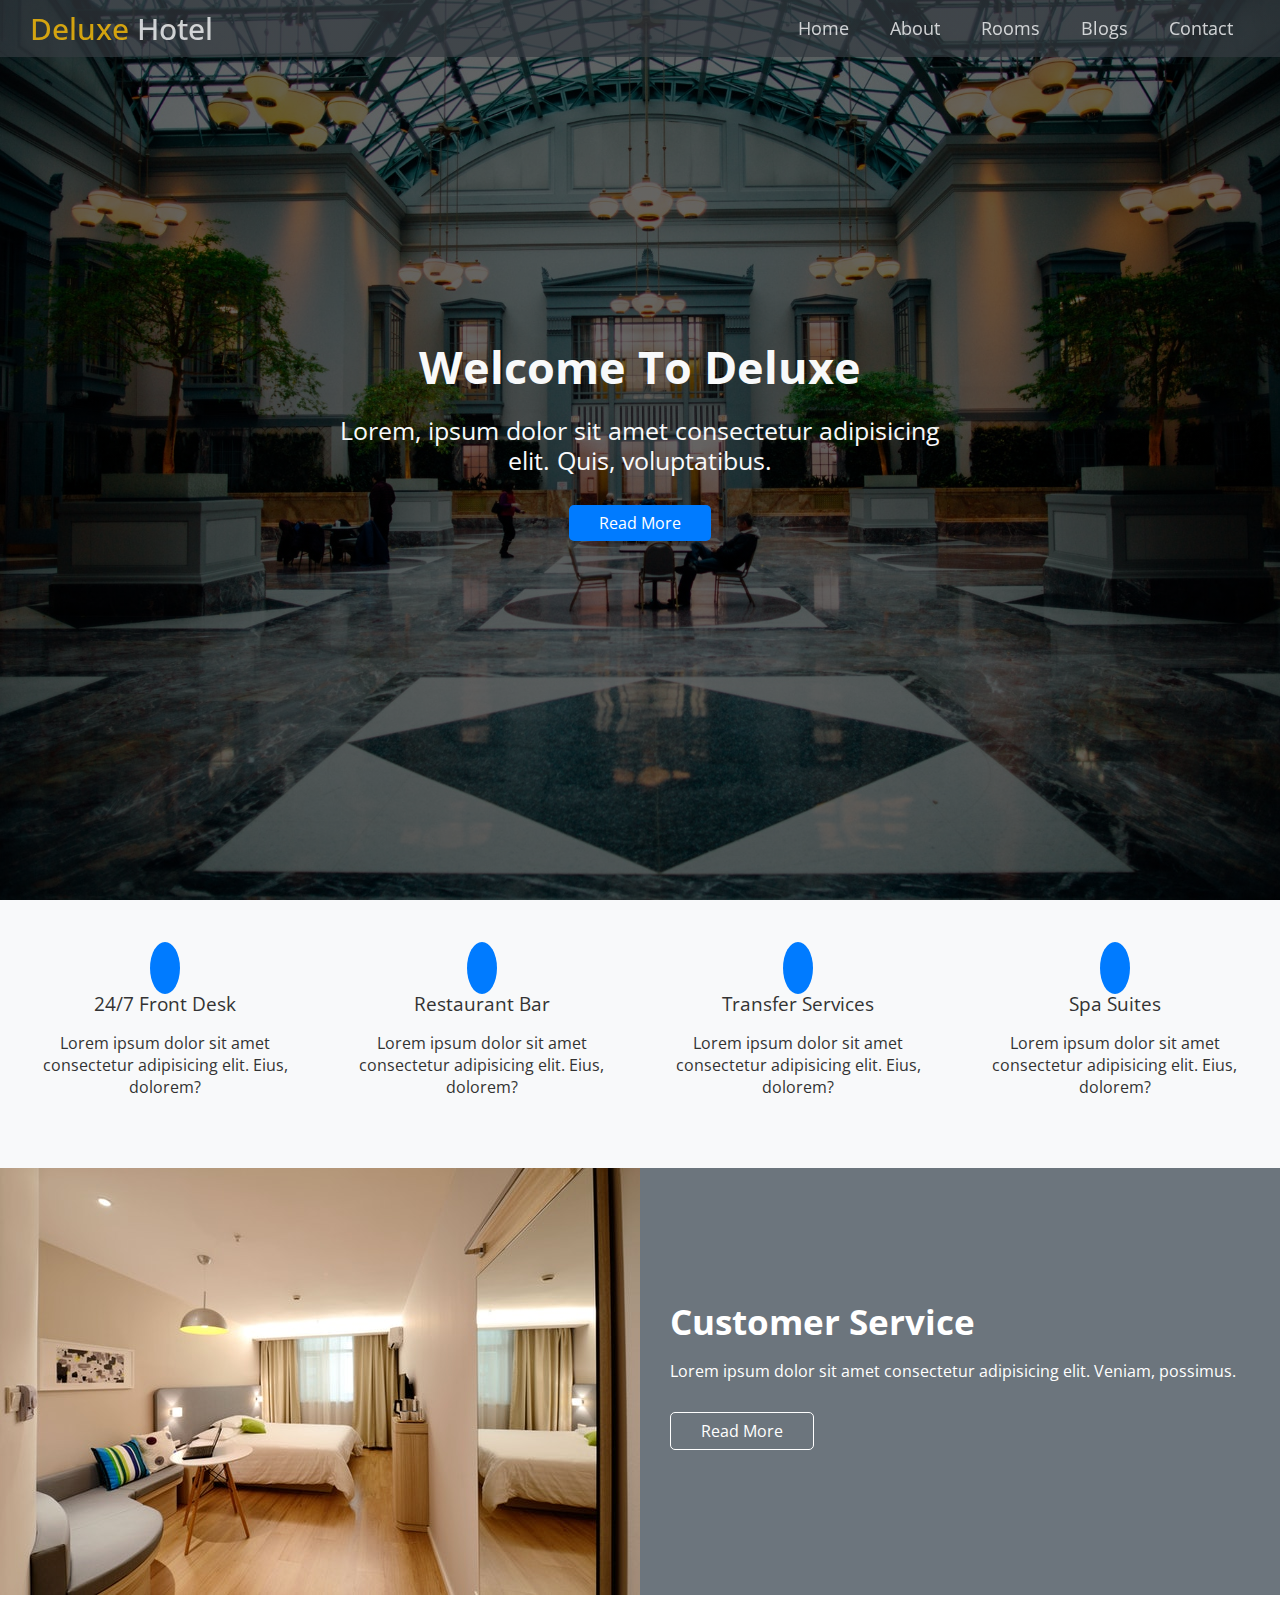
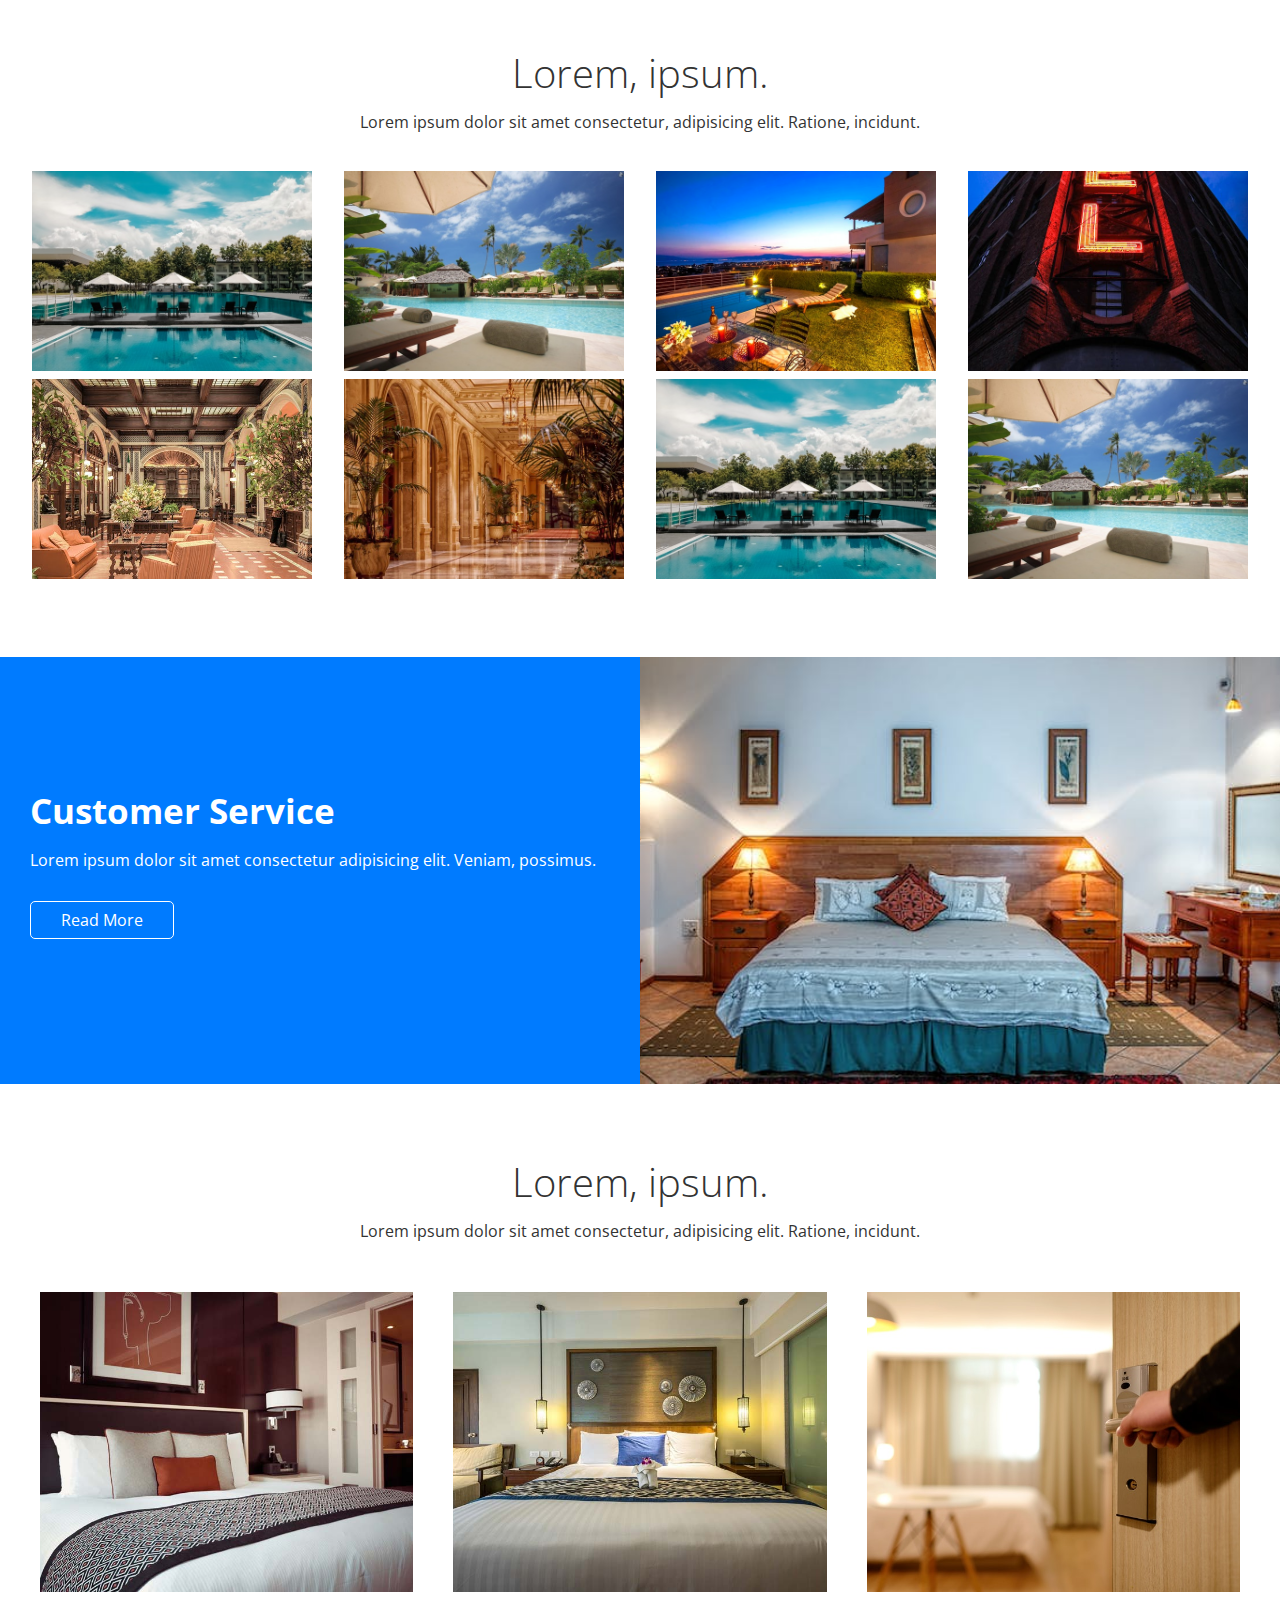
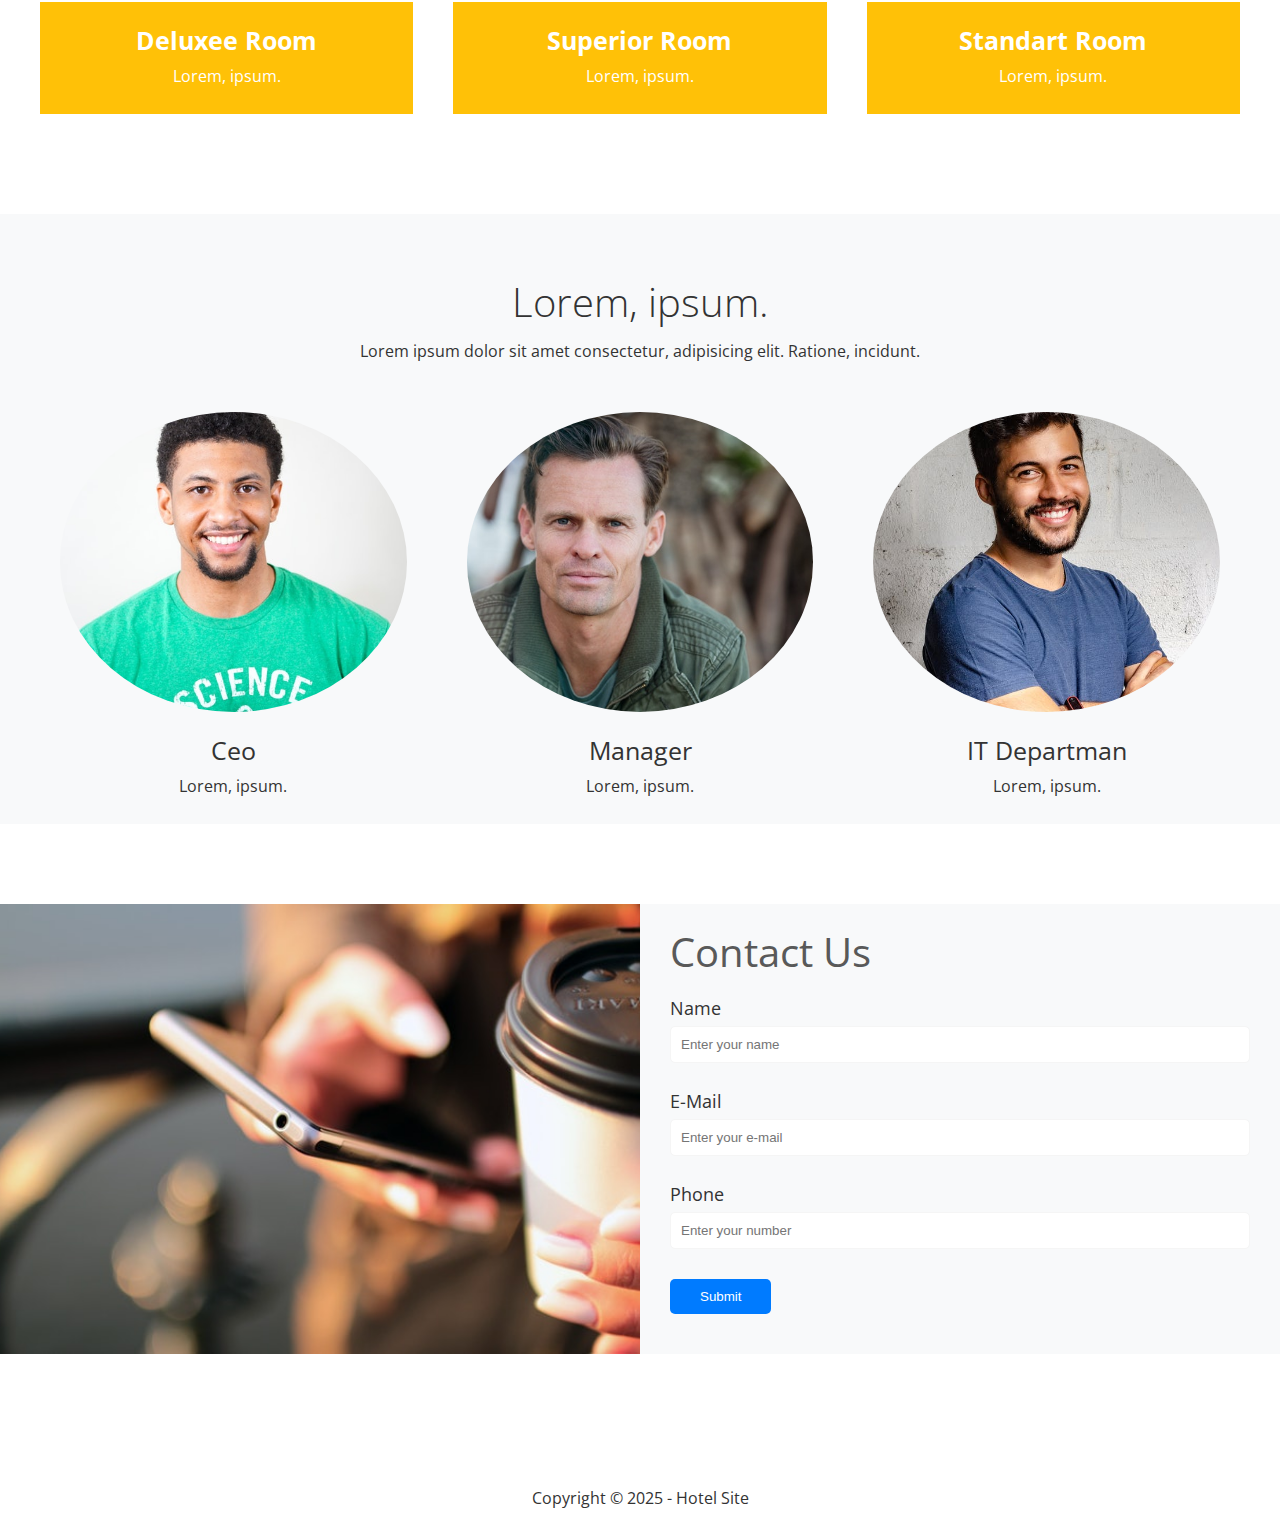
<file: Proje2-Hotel Site/index.html>
<!DOCTYPE html>
<html lang="en">

<head>
    <meta charset="UTF-8">
    <meta http-equiv="X-UA-Compatible" content="IE=edge">
    <meta name="viewport" content="width=device-width, initial-scale=1.0">
    <meta name="keywords" content="otel,pansiyon,hotel">
    <meta name="author" content="Ahmet Hakan Şahin">
    <meta name="description" content="Süreli otel kiralama">
    <link rel="stylesheet" href="https://cdnjs.cloudflare.com/ajax/libs/font-awesome/5.13.0/css/all.min.css"
        integrity="sha512-L7MWcK7FNPcwNqnLdZq86lTHYLdQqZaz5YcAgE+5cnGmlw8JT03QB2+oxL100UeB6RlzZLUxCGSS4/++mNZdxw=="
        crossorigin="anonymous" referrerpolicy="no-referrer" />
    <link rel="stylesheet" type="text/css" href="css/utils.css">
    <link rel="stylesheet" type="text/css" href="css/style.css">
    <title>Deluxe Hotel</title>
</head>

<body>

    <header>
        <a href="#" >
            <h1 >
                <i class="fas fa-hotel"></i>
                <span class="text-warning"> Deluxe </span>Hotel
            </h1>
        </a>
        <nav >
            <a href="#home">Home</a>
            <a href="#about-1">About</a>
            <a href="#rooms">Rooms</a>
            <a href="blogs.html">Blogs</a>
            <a href="#contact">Contact</a>
        </nav>
    </header>
    <main>
        <section id="home">
            <h1>Welcome To Deluxe</h1>
            <p>Lorem, ipsum dolor sit amet consectetur adipisicing elit. Quis, voluptatibus.
            </p>
            <a href="#" class="btn btn-primary"><i class="fas fa-chevron-right"></i>
                Read More</a>
        </section>
        <section id="services"  class="bg-light">
            <div id="services__div">
                <div>
                    <i class="fas fa-concierge-bell fa-3x"></i>
                    <h3>24/7 Front Desk</h3>
                    <p>Lorem ipsum dolor sit amet consectetur adipisicing elit. Eius, dolorem?</p>
                </div>
                <div>
                    <i class="fas fa-utensils fa-3x"></i>
                    <h3>Restaurant Bar</h3>
                    <p>Lorem ipsum dolor sit amet consectetur adipisicing elit. Eius, dolorem?</p>
                </div>
                <div>
                    <i class="fas fa-bus fa-3x"></i>
                    <h3>Transfer Services</h3>
                    <p>Lorem ipsum dolor sit amet consectetur adipisicing elit. Eius, dolorem?</p>
                </div>
                <div>
                    <i class="fas fa-spa fa-3x"></i>
                    <h3>Spa Suites</h3>
                    <p>Lorem ipsum dolor sit amet consectetur adipisicing elit. Eius, dolorem?</p>
                </div>
            </div>
        </section>
        <section id="about-1">
            <div class="about__row">
                <div id="about__bg-1" class="about__column-1">
                </div>
                <div class="about__content about__column-2 bg-secondary">
                    <h3>Customer Service</h3>
                    <p>Lorem ipsum dolor sit amet consectetur adipisicing elit. Veniam, possimus.</p>
                    <a href="#" class="btn btn-outline-white">Read More</a>
                </div>
            </div>
        </section>
        <section id="gallery">

            <div class="section__header">
                <h3>Lorem, ipsum.</h3>
                <p>Lorem ipsum dolor sit amet consectetur, adipisicing elit. Ratione, incidunt.</p>
            </div>
            <div id="gallery__flex">
                <div id="gallery-1" class="gallery__pictures"></div>
                <div id="gallery-2" class="gallery__pictures"></div>
                <div id="gallery-3" class="gallery__pictures"></div>
                <div id="gallery-4" class="gallery__pictures"></div>
                <div id="gallery-5" class="gallery__pictures"></div>
                <div id="gallery-6" class="gallery__pictures"></div>
                <div id="gallery-7" class="gallery__pictures"></div>
                <div id="gallery-8" class="gallery__pictures"></div>
            </div>

        </section>
        <section id="about-2">
            <div class="about__row">
                <div id="about__bg-2" class="about__column-1">
                </div>
                <div class="about__content about__column-2 bg-primary">
                    <h3>Customer Service</h3>
                    <p>Lorem ipsum dolor sit amet consectetur adipisicing elit. Veniam, possimus.</p>
                    <a href="#" class="btn btn-outline-white">Read More</a>
                </div>
            </div>
        </section>
        <section id="rooms">
            <div class="section__header">
                <h3>Lorem, ipsum.</h3>
                <p>Lorem ipsum dolor sit amet consectetur, adipisicing elit. Ratione, incidunt.</p>
            </div>
            <div id="rooms__flex">
                <div class="rooms__columns">
                    <div id="room-1" class="rooms"></div>
                    <div class="rooms__columns__content">
                        <h3>Deluxee Room</h3>
                        <h4>Lorem, ipsum.</h4>
                    </div>
                </div>
                <div class="rooms__columns">
                    <div id="room-2" class="rooms"></div>
                    <div class="rooms__columns__content">
                        <h3>Superior Room</h3>
                        <h4>Lorem, ipsum.</h4>
                    </div>
                </div>
                <div class="rooms__columns">
                    <div id="room-3" class="rooms"></div>
                    <div class="rooms__columns__content">
                        <h3>Standart Room</h3>
                        <h4>Lorem, ipsum.</h4>
                    </div>
                </div>
            </div>
        </section>
        <section id="teams">
            <div class="section__header">
                <h3>Lorem, ipsum.</h3>
                <p>Lorem ipsum dolor sit amet consectetur, adipisicing elit. Ratione, incidunt.</p>
            </div>
            <div id="teams__flex">
                <div class="teams__columns">
                    <div id="profile-1" class="teams"></div>
                    <div class="teams__columns__content">
                        <h3>Ceo</h3>
                        <h4>Lorem, ipsum.</h4>
                    </div>
                </div>
                <div class="teams__columns">
                    <div id="profile-2" class="teams"></div>
                    <div class="teams__columns__content">
                        <h3>Manager</h3>
                        <h4>Lorem, ipsum.</h4>
                    </div>
                </div>
                <div class="teams__columns">
                    <div id="profile-3" class="teams"></div>
                    <div class="teams__columns__content">
                        <h3>IT Departman</h3>
                        <h4>Lorem, ipsum.</h4>
                    </div>
                </div>
            </div>
        </section>
        <section id="contact">
            <div class="contact__row">
                <div id="contact__bg" class="contact__column-1">
                </div>
                <div class="contact__content contact__column-2 bg-light">
                    <h3>Contact Us</h3>
                    <form id="contact-form">
                        <label for="isim">Name</label>
                        <input type="text" id="isim" placeholder="Enter your name">
                        <label for="posta">E-Mail</label>
                        <input type="text" id="posta" placeholder="Enter your e-mail">
                        <label for="telefon">Phone</label>
                        <input type="text" id="telefon" placeholder="Enter your number">
                        <input type="submit" value="Submit" class="btn btn-primary">
                    </form>
                </div>
            </div>
        </section>
    </main>
    <footer>
        <div id="footer-flex">
            <div class="social footer-flex__columns">
                <a href="#"><i class="fab fa-facebook fa-2x"></i></a>
                <a href="#"><i class="fab fa-twitter fa-2x"></i></a>
                <a href="#"><i class="fab fa-youtube fa-2x"></i></a>
                <a href="#"><i class="fab fa-linkedin fa-2x"></i></a>
            </div>
            <div class="footer-flex__columns">
                Copyright © 2025 - Hotel Site
            </div>
        </div>
    </footer>
    <a href="#" id="back-to-top">
        <i class="fas fa-chevron-circle-up"> </i>
    </a>
</body>

</html>
</file>
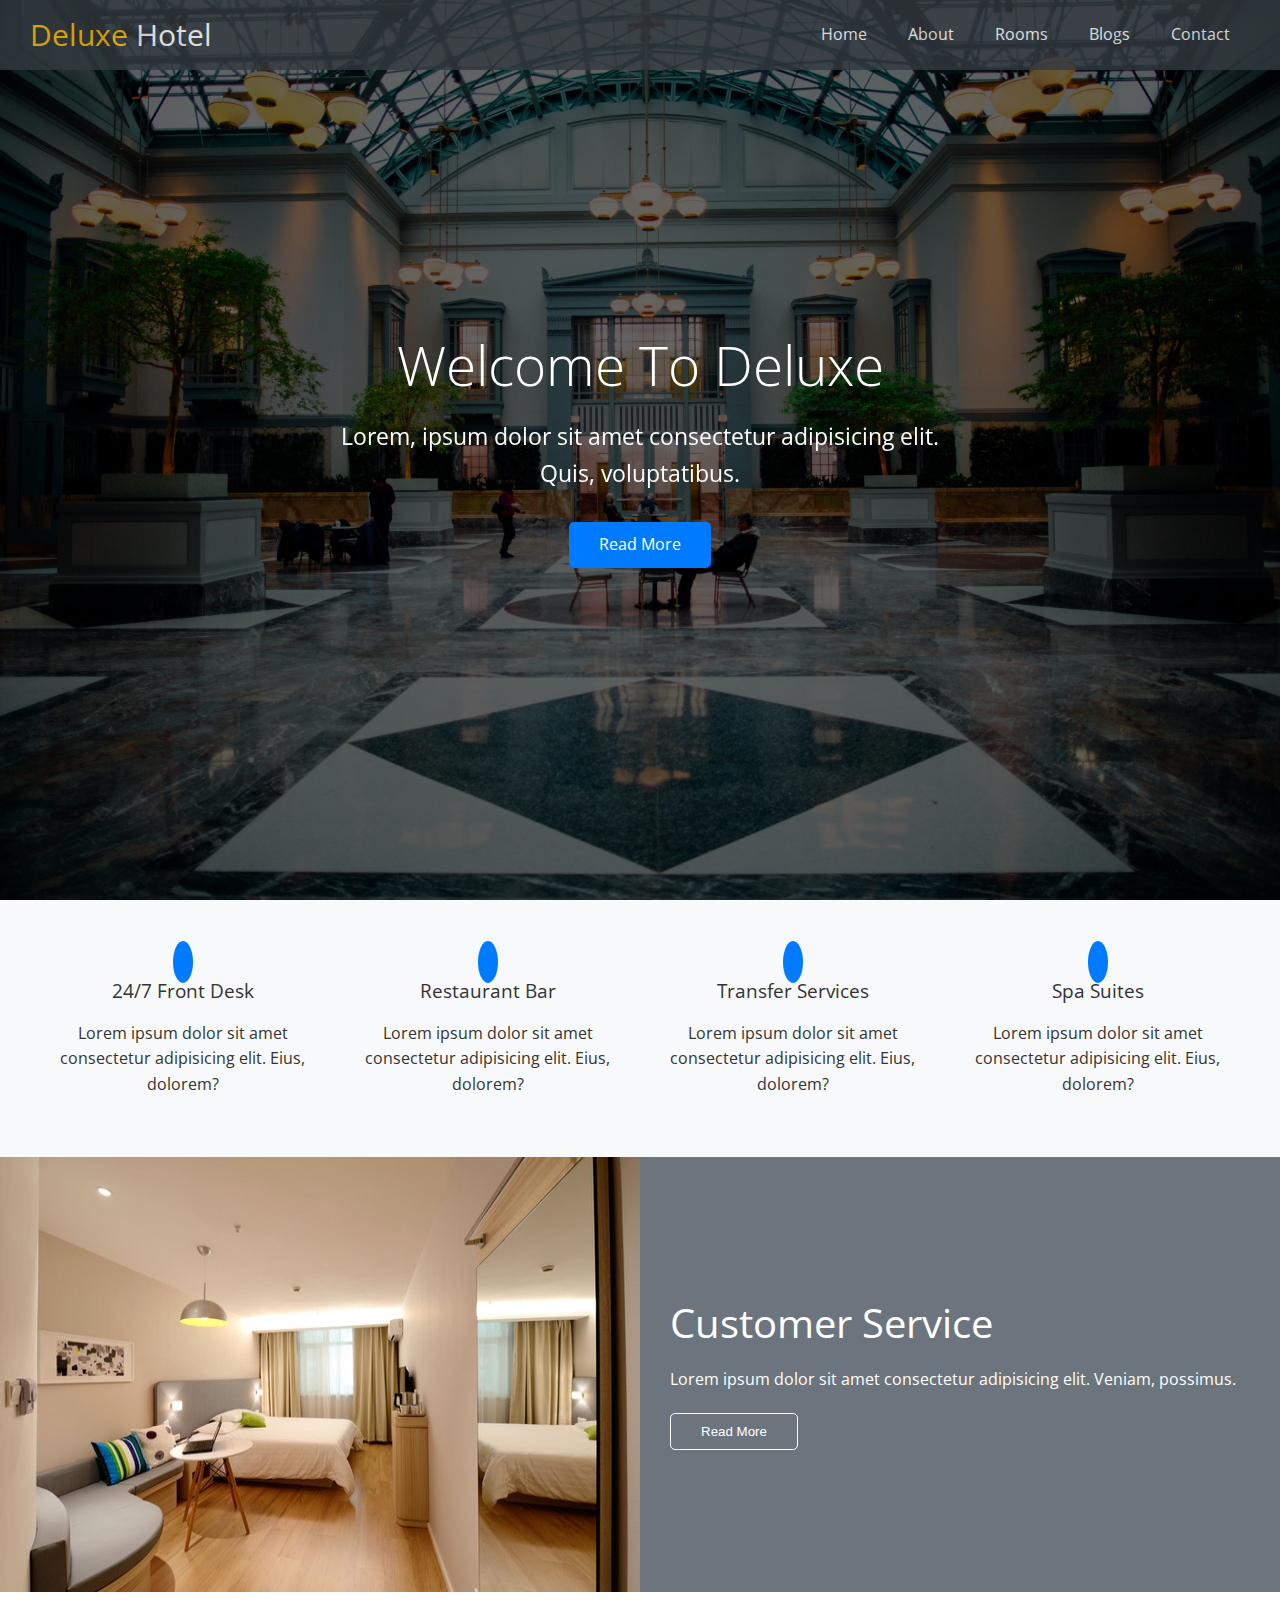
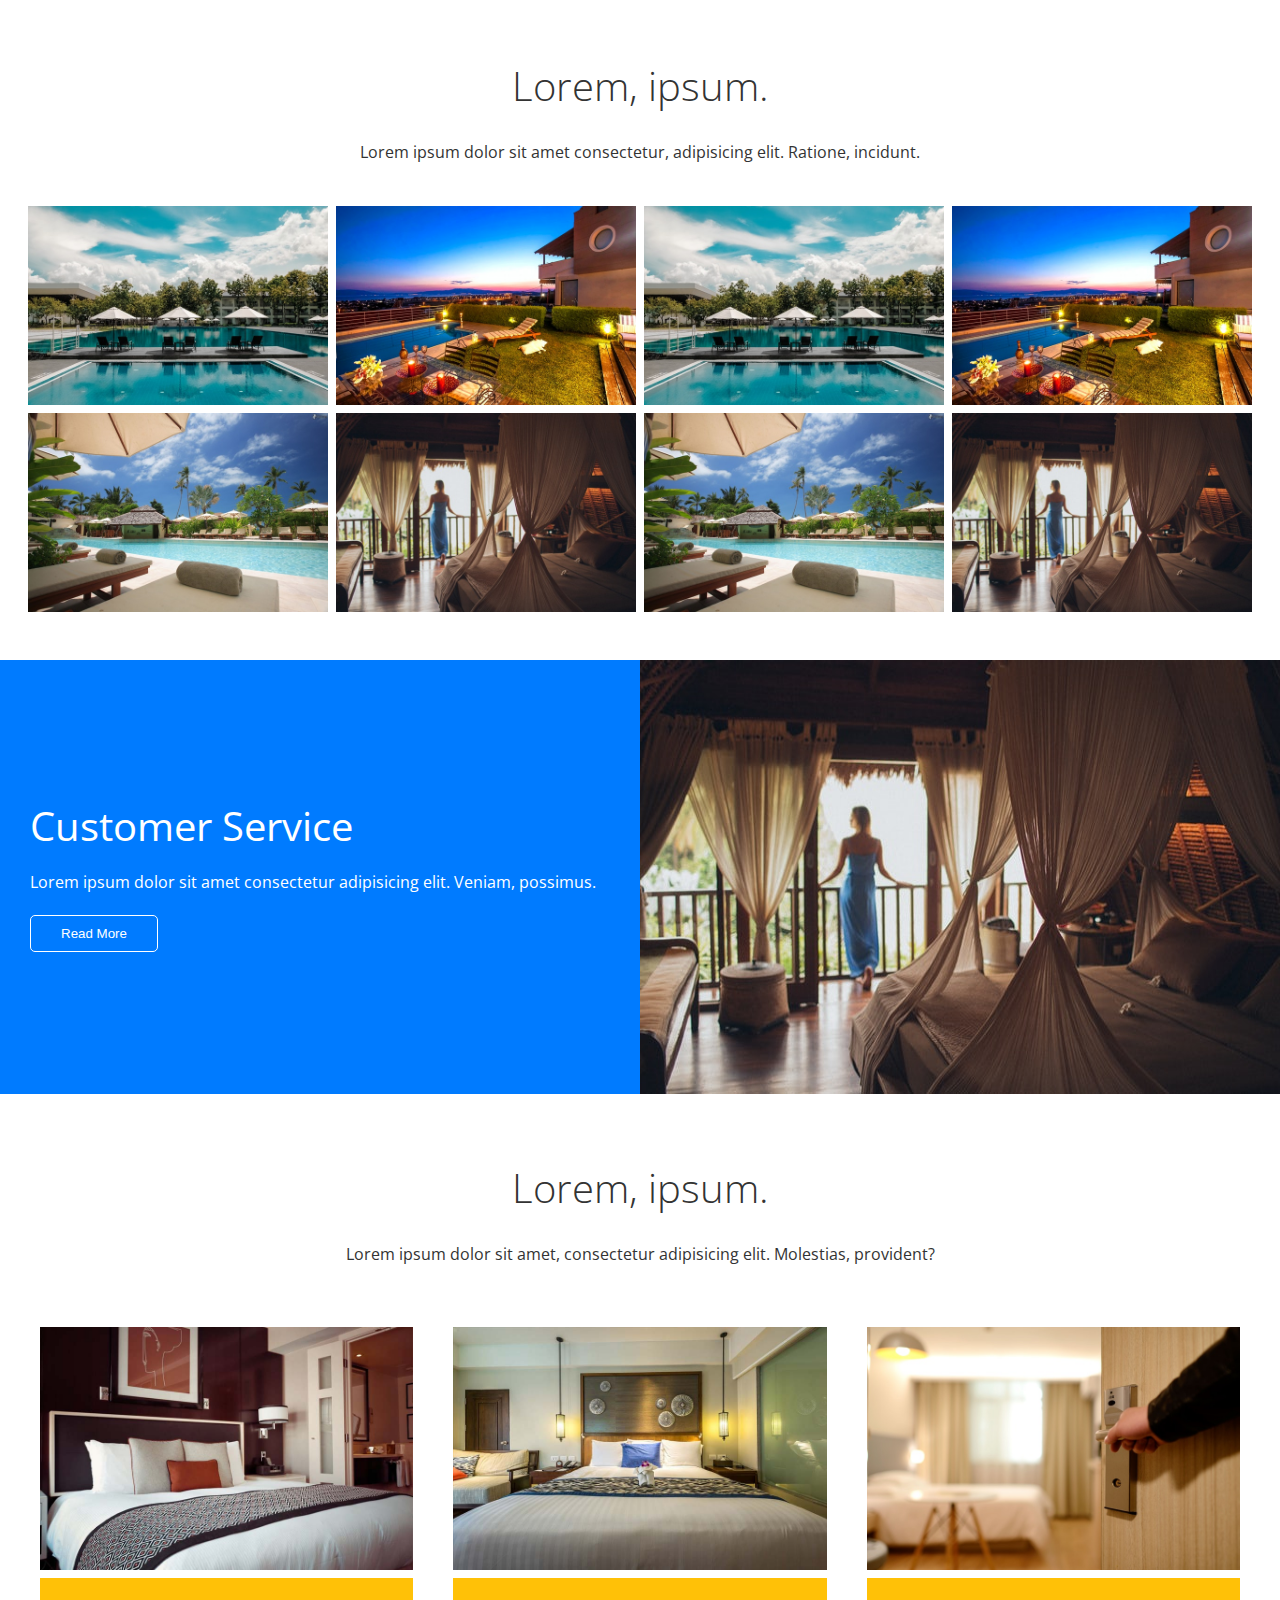
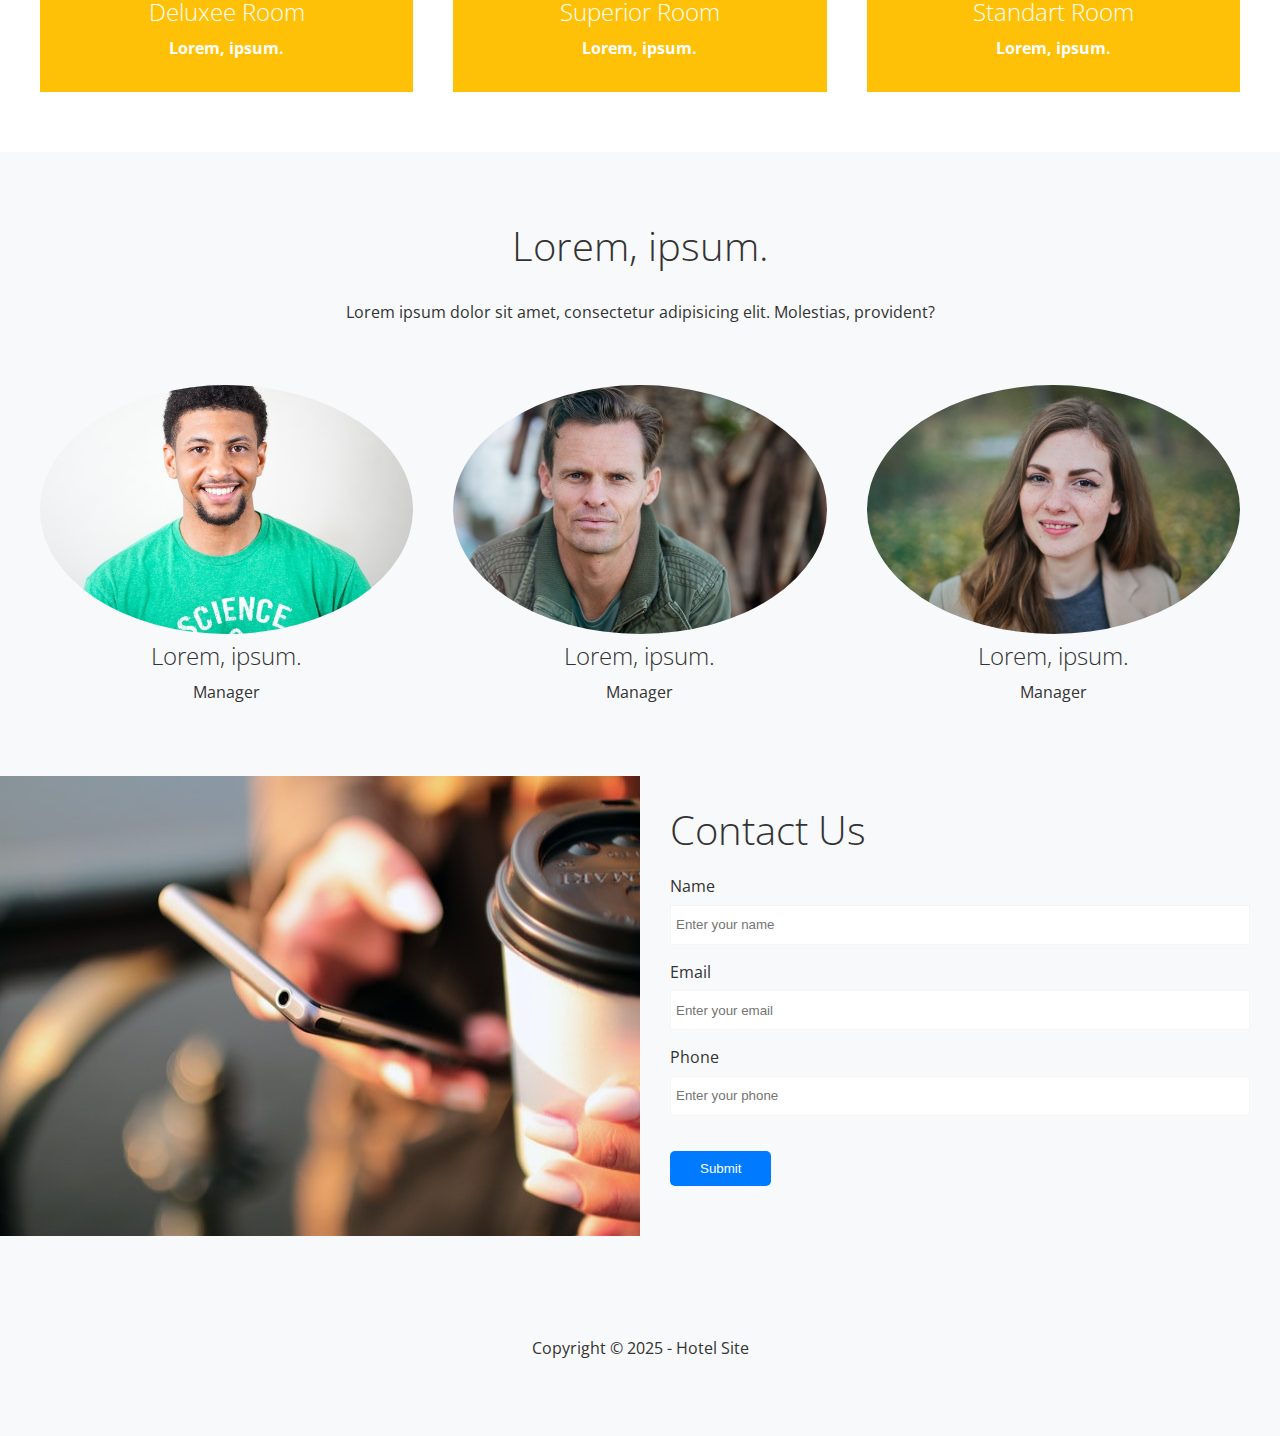
<file: Proje2-Hotel Site/Numune/hotel-site/index.html>
<!DOCTYPE html>
<html lang="tr">
<head>
    <meta charset="UTF-8">
    <meta http-equiv="X-UA-Compatible" content="IE=edge">
    <meta name="viewport" content="width=device-width, initial-scale=1.0">
    <link rel="stylesheet" href="https://cdnjs.cloudflare.com/ajax/libs/font-awesome/5.13.0/css/all.min.css" integrity="sha512-L7MWcK7FNPcwNqnLdZq86lTHYLdQqZaz5YcAgE+5cnGmlw8JT03QB2+oxL100UeB6RlzZLUxCGSS4/++mNZdxw==" crossorigin="anonymous" referrerpolicy="no-referrer" />
    <link rel="stylesheet" href="css/utils.css">
    <link rel="stylesheet" href="css/style.css">
    <title>Document</title>
</head>
<body>
    <header id="home" class="main-header">
        <div class="navbar">
            <h1 class="brand">
                <i class="fas fa-hotel"></i>
                <span>Deluxe</span> Hotel
            </h1>
            <nav>
                <ul>
                    <li><a href="#home">Home</a></li>
                    <li><a href="#about">About</a></li>
                    <li><a href="#rooms">Rooms</a></li>
                    <li><a href="blogs.html">Blogs</a></li>
                    <li><a href="#contact">Contact</a></li>
                </ul>
            </nav>
        </div>

        <div class="content">
            <h1>Welcome To Deluxe</h1>
            <p>Lorem, ipsum dolor sit amet consectetur adipisicing elit. Quis, voluptatibus.</p>
            <a href="" class="btn btn-primary">
                <i class="fas fa-chevron-right"></i>
                Read More</a>
        </div>
    </header>

    <main>
        <!-- services -->
        <section id="services" class="icons bg-light">
            <div class="flex-items">
                <div>
                    <i class="fas fa-concierge-bell fa-3x"></i>
                    <div>
                        <h3>24/7 Front Desk</h3>
                        <p>
                            Lorem ipsum dolor sit amet consectetur adipisicing elit. Eius, dolorem?
                        </p>
                    </div>
                </div>
                <div>
                    <i class="fas fa-utensils fa-3x"></i>
                    <div>
                        <h3>Restaurant Bar</h3>
                        <p>
                            Lorem ipsum dolor sit amet consectetur adipisicing elit. Eius, dolorem?
                        </p>
                    </div>
                </div>
                <div>
                    <i class="fas fa-bus fa-3x"></i>
                    <div>
                        <h3>Transfer Services</h3>
                        <p>
                            Lorem ipsum dolor sit amet consectetur adipisicing elit. Eius, dolorem?
                        </p>
                    </div>
                </div>
                <div>
                    <i class="fas fa-spa fa-3x"></i>
                    <div>
                        <h3>Spa Suites</h3>
                        <p>
                            Lorem ipsum dolor sit amet consectetur adipisicing elit. Eius, dolorem?
                        </p>
                    </div>
                </div>
            </div>
        </section>

        <!-- about -->
        <section id="about" class="about flex-columns">
            <div class="row">
                <div class="column">
                    <div class="column-1">
                        <img src="img/about1.jpeg" alt="">
                    </div>
                </div>
                <div class="column">
                    <div class="column-2 bg-secondary">
                        <h2>Customer Service</h2>
                        <p>Lorem ipsum dolor sit amet consectetur adipisicing elit. Veniam, possimus.</p>
                        <button class="btn btn-outline">Read More</button>
                    </div>
                </div>
            </div>
        </section>

        <!-- gallery -->
        <section id="gallery" class="gallery flex-grid section-padding">
            <header class="section-header">
                <h2>Lorem, ipsum.</h2>
                <p>Lorem ipsum dolor sit amet consectetur, adipisicing elit. Ratione, incidunt.</p>
            </header>
            <div class="row">
                <div class="column">
                    <img src="img/1.jpeg" alt="">
                    <img src="img/2.jpeg" alt="">
                </div>
                <div class="column">
                    <img src="img/3.jpeg" alt="">
                    <img src="img/4.jpeg" alt="">
                </div>
                <div class="column">
                    <img src="img/1.jpeg" alt="">
                    <img src="img/2.jpeg" alt="">
                </div>
                <div class="column">
                    <img src="img/3.jpeg" alt="">
                    <img src="img/4.jpeg" alt="">
                </div>
            </div>
        </section>

        <!-- about -->
        <section class="about flex-columns flex-reverse">
            <div class="row">
                <div class="column">
                    <div class="column-1">
                        <img src="img/about2.jpeg" alt="">
                    </div>
                </div>
                <div class="column">
                    <div class="column-2 bg-primary">
                        <h2>Customer Service</h2>
                        <p>Lorem ipsum dolor sit amet consectetur adipisicing elit. Veniam, possimus.</p>
                        <button class="btn btn-outline">Read More</button>
                    </div>
                </div>
            </div>
        </section>

        <!-- rooms -->
        <section id="rooms" class="rooms section-padding">
            <header class="section-header">
                <h2>Lorem, ipsum.</h2>
                <p>Lorem ipsum dolor sit amet, consectetur adipisicing elit. Molestias, provident?</p>
            </header>
            <div class="flex-items">
                <div class="card">
                    <img src="img/room1.jpeg" alt="">
                    <div class="card-body bg-warning">
                        <h2>Deluxee Room</h2>
                        <p>Lorem, ipsum.</p>
                    </div>
                </div>
                <div class="card">
                    <img src="img/room2.jpeg" alt="">
                    <div class="card-body bg-warning">
                        <h2>Superior Room</h2>
                        <p>Lorem, ipsum.</p>
                    </div>
                </div>
                <div class="card">
                    <img src="img/room3.jpeg" alt="">
                    <div class="card-body bg-warning">
                        <h2>Standart Room</h2>
                        <p>Lorem, ipsum.</p>
                    </div>
                </div>
            </div>
        </section>

        <!-- teams -->
        <section id="teams" class="teams section-padding bg-light">
            <header class="section-header">
                <h2>Lorem, ipsum.</h2>
                <p>Lorem ipsum dolor sit amet, consectetur adipisicing elit. Molestias, provident?</p>
            </header>

            <div class="flex-items">
                <div>
                    <img src="img/p1.jpeg" alt="">
                    <h2>Lorem, ipsum.</h2>
                    <p>Manager</p>
                </div>
                <div>
                    <img src="img/p2.jpeg" alt="">
                    <h2>Lorem, ipsum.</h2>
                    <p>Manager</p>
                </div>
                <div>
                    <img src="img/p3.jpeg" alt="">
                    <h2>Lorem, ipsum.</h2>
                    <p>Manager</p>
                </div>
            </div>
        </section>

        <!-- contact -->
        <section id="contact" class="contact flex-columns">
            <div class="row">
                <div class="column">
                    <div class="column-1">
                        <img src="img/contact.jpeg" alt="">
                    </div>
                </div>
                <div class="column">
                    <div class="column-2 bg-light">
                       <h2>Contact Us</h2>
                       <form action="" class="contact-form">
                            <div class="form-control">
                                <label for="name">Name</label>
                                <input type="text" id="name" placeholder="Enter your name">
                            </div>
                            <div class="form-control">
                                <label for="name">Email</label>
                                <input type="email" id="email" placeholder="Enter your email">
                            </div>
                            <div class="form-control">
                                <label for="name">Phone</label>
                                <input type="text" id="phone" placeholder="Enter your phone">
                            </div>
                            <button type="submit" class="btn btn-primary">Submit</button>
                        </form>
                    </div>
                </div>
            </div>
        </section>
    </main>

    <footer class="footer bg-light">
        <div class="social">
            <a href="#"><i class="fab fa-facebook fa-2x"></i></a>
            <a href="#"><i class="fab fa-twitter fa-2x"></i></a>
            <a href="#"><i class="fab fa-youtube fa-2x"></i></a>
            <a href="#"><i class="fab fa-linkedin fa-2x"></i></a>
        </div>
        <p>Copyright &copy 2025 - Hotel Site</p>
    </footer>
</body>
</html>
</file>
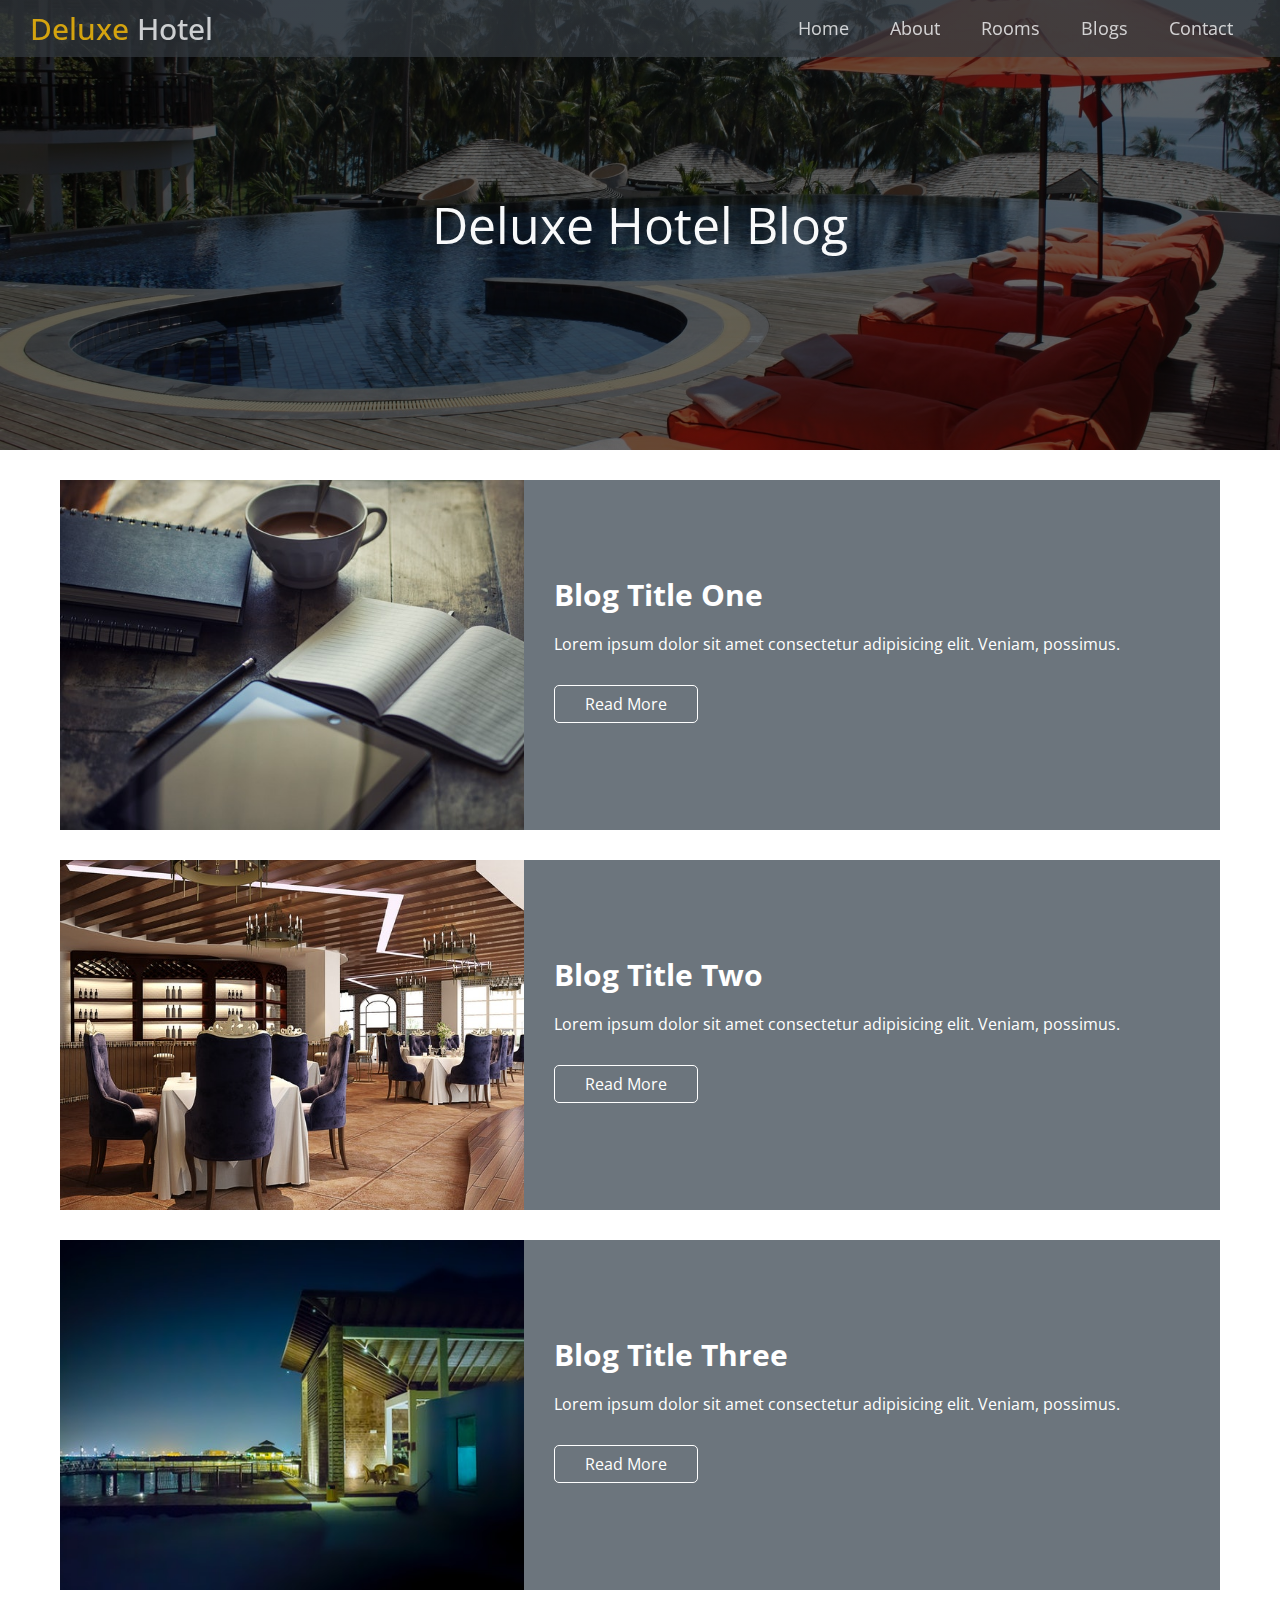
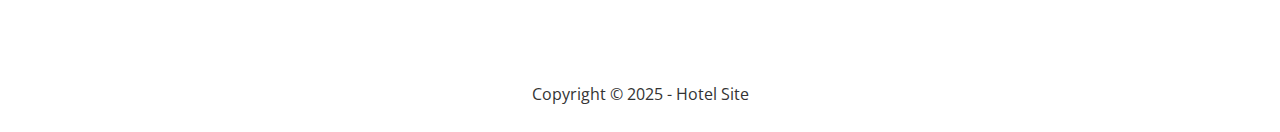
<file: Proje2-Hotel Site/blogs.html>
<!DOCTYPE html>
<html lang="en">

<head>
    <meta charset="UTF-8">
    <meta http-equiv="X-UA-Compatible" content="IE=edge">
    <meta name="viewport" content="width=device-width, initial-scale=1.0">
    <meta name="keywords" content="otel,pansiyon,hotel">
    <meta name="author" content="Ahmet Hakan Şahin">
    <meta name="description" content="Süreli otel kiralama">
    <link rel="stylesheet" href="https://cdnjs.cloudflare.com/ajax/libs/font-awesome/5.13.0/css/all.min.css"
        integrity="sha512-L7MWcK7FNPcwNqnLdZq86lTHYLdQqZaz5YcAgE+5cnGmlw8JT03QB2+oxL100UeB6RlzZLUxCGSS4/++mNZdxw=="
        crossorigin="anonymous" referrerpolicy="no-referrer" />
    <link rel="stylesheet" type="text/css" href="css/utils.css">
    <link rel="stylesheet" type="text/css" href="css/style.css">
    <title>Deluxe Hotel-Blogs</title>
</head>

<body>

    <header>
        <a href="index.html">
            <h1>
                <i class="fas fa-hotel"></i>
                <span class="text-warning"> Deluxe </span>Hotel
            </h1>
        </a>
        <nav>
            <a href="index.html#home">Home</a>
            <a href="index.html#about-1">About</a>
            <a href="index.html#rooms">Rooms</a>
            <a href="#blogs-about">Blogs</a>
            <a href="index.html#contact">Contact</a>
        </nav>
    </header>
    <main>
        <section id="blogs-home">
            <h1>Deluxe Hotel Blog</h1>
        </section>
        <section id="blogs-about">
            <div class="blogs-about__row">
                <div id="blogs-about__bg-1" class="blogs-about__column-1">
                </div>
                <div class="blogs-about__content blogs-about__column-2 bg-secondary">
                    <h3>Blog Title One</h3>
                    <p>Lorem ipsum dolor sit amet consectetur adipisicing elit. Veniam, possimus.</p>
                    <a href="#" class="btn btn-outline-white">Read More</a>
                </div>
            </div>
        </section>
        <section id="blogs-about">
            <div class="blogs-about__row">
                <div id="blogs-about__bg-2" class="blogs-about__column-1">
                </div>
                <div class="blogs-about__content blogs-about__column-2 bg-secondary">
                    <h3>Blog Title Two</h3>
                    <p>Lorem ipsum dolor sit amet consectetur adipisicing elit. Veniam, possimus.</p>
                    <a href="#" class="btn btn-outline-white">Read More</a>
                </div>
            </div>
        </section>
        <section id="blogs-about">
            <div class="blogs-about__row">
                <div id="blogs-about__bg-3" class="blogs-about__column-1">
                </div>
                <div class="blogs-about__content blogs-about__column-2 bg-secondary">
                    <h3>Blog Title Three</h3>
                    <p>Lorem ipsum dolor sit amet consectetur adipisicing elit. Veniam, possimus.</p>
                    <a href="#" class="btn btn-outline-white">Read More</a>
                </div>
            </div>
        </section>
    </main>
    <footer>
        <div id="footer-flex">
            <div class="social footer-flex__columns">
                <a href="#"><i class="fab fa-facebook fa-2x"></i></a>
                <a href="#"><i class="fab fa-twitter fa-2x"></i></a>
                <a href="#"><i class="fab fa-youtube fa-2x"></i></a>
                <a href="#"><i class="fab fa-linkedin fa-2x"></i></a>
            </div>
            <div class="footer-flex__columns">
                Copyright © 2025 - Hotel Site
            </div>
        </div>
    </footer>
    <a href="#" id="back-to-top">
        <i class="fas fa-chevron-circle-up"> </i>
    </a>
</body>

</html>
</file>
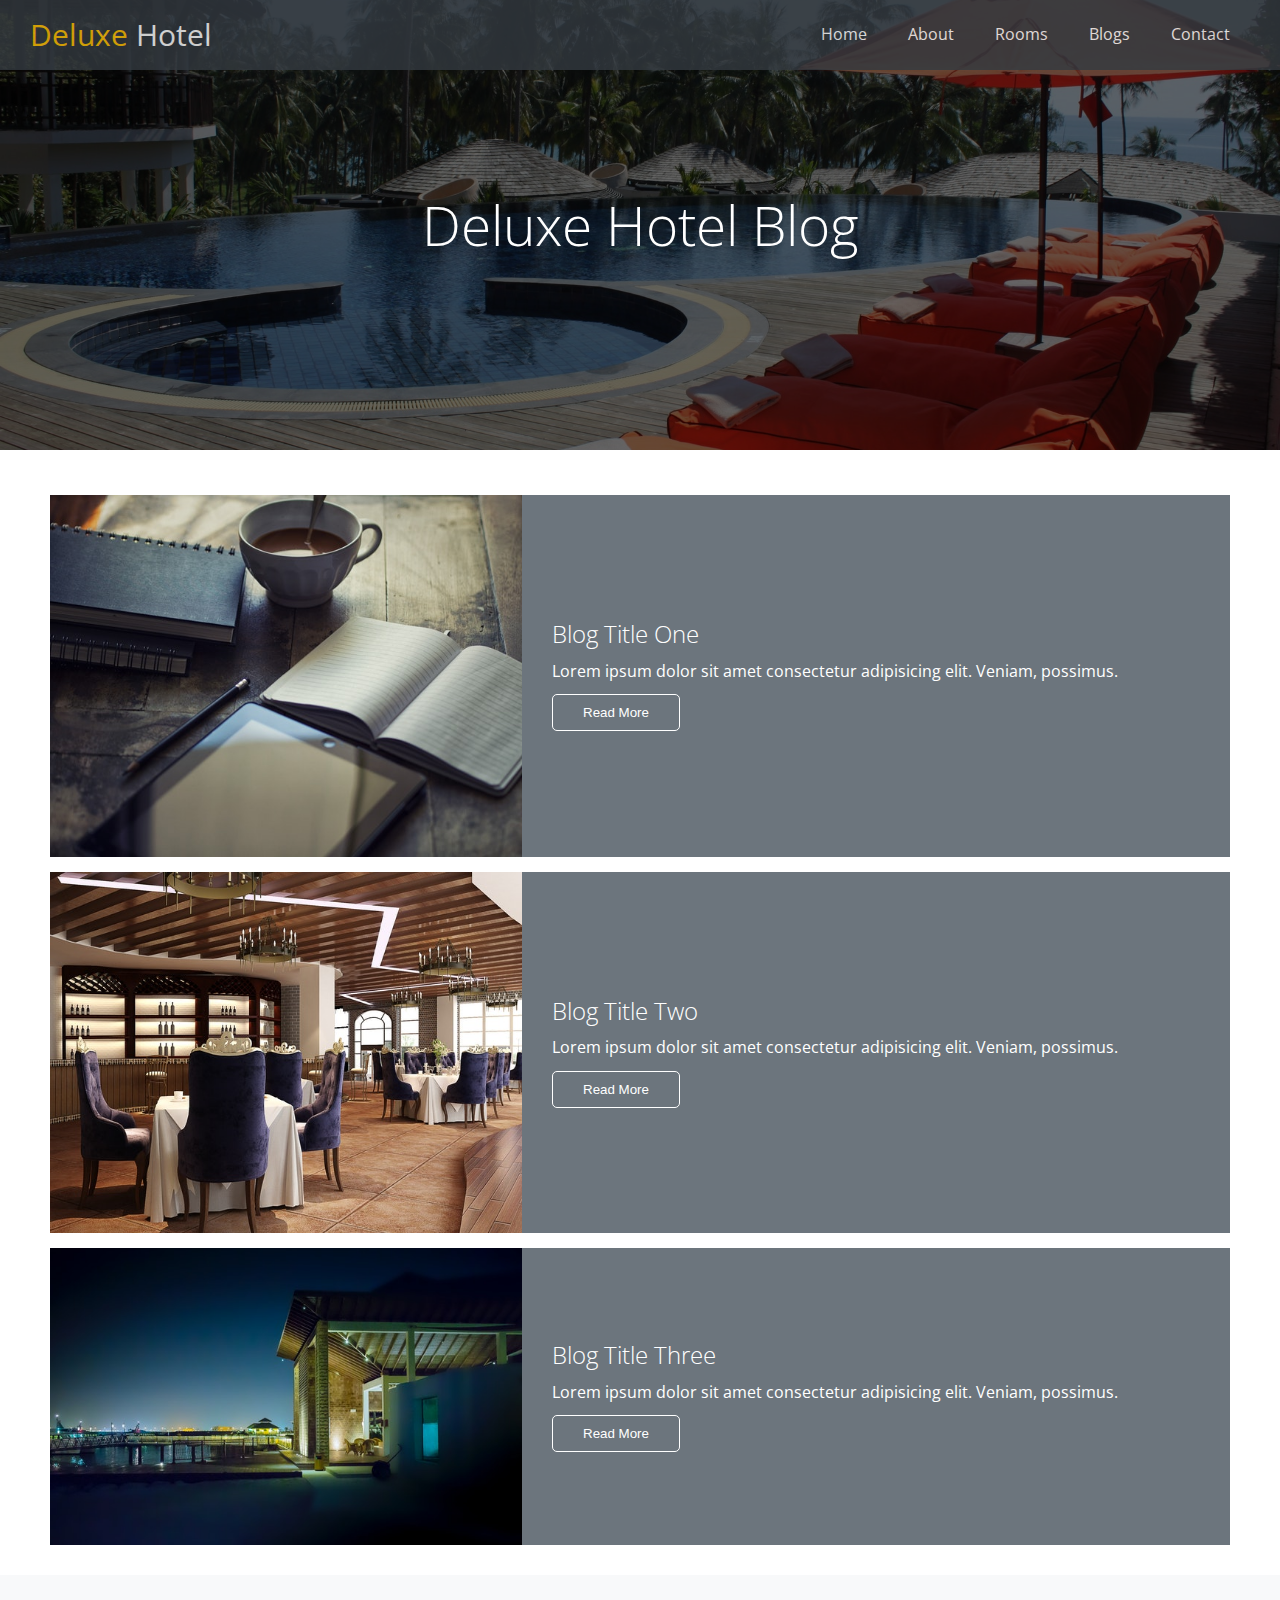
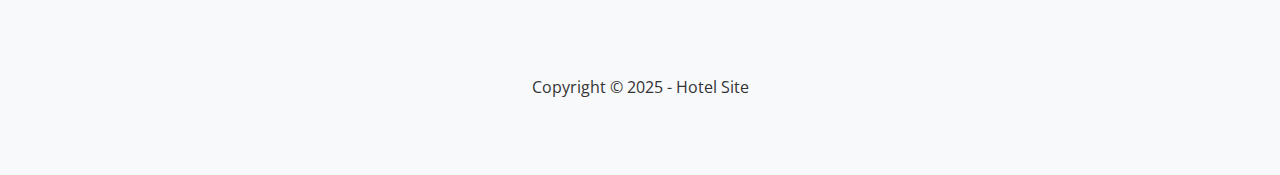
<file: Proje2-Hotel Site/Numune/hotel-site/blogs.html>
<!DOCTYPE html>
<html lang="tr">
<head>
    <meta charset="UTF-8">
    <meta http-equiv="X-UA-Compatible" content="IE=edge">
    <meta name="viewport" content="width=device-width, initial-scale=1.0">
    <link rel="stylesheet" href="https://cdnjs.cloudflare.com/ajax/libs/font-awesome/5.13.0/css/all.min.css" integrity="sha512-L7MWcK7FNPcwNqnLdZq86lTHYLdQqZaz5YcAgE+5cnGmlw8JT03QB2+oxL100UeB6RlzZLUxCGSS4/++mNZdxw==" crossorigin="anonymous" referrerpolicy="no-referrer" />
    <link rel="stylesheet" href="css/utils.css">
    <link rel="stylesheet" href="css/style.css">
    <title>Document</title>
</head>
<body>
    <header id="home" class="main-header blog">
        <div class="navbar">
            <h1 class="brand">
                <i class="fas fa-hotel"></i>
                <span>Deluxe</span> Hotel
            </h1>
            <nav>
                <ul>
                    <li><a href="index.html">Home</a></li>
                    <li><a href="index.html#about">About</a></li>
                    <li><a href="index.html#rooms">Rooms</a></li>
                    <li><a href="blogs.html">Blogs</a></li>
                    <li><a href="index.html#contact">Contact</a></li>
                </ul>
            </nav>
        </div>

        <div class="content">
            <h1>Deluxe Hotel Blog</h1>
        </div>
    </header>

    <main>
        <!-- articles -->
        <section class="articles">             
            <article class="article flex-columns">
                <div class="row">
                    <div class="column">
                        <div class="column-1">
                            <img src="img/blog-1.jpeg" alt="">
                        </div>
                    </div>
                    <div class="column">
                        <div class="column-2 bg-secondary">
                            <h2>Blog Title One</h2>
                            <p>Lorem ipsum dolor sit amet consectetur adipisicing elit. Veniam, possimus.</p>
                            <button class="btn btn-outline">Read More</button>
                        </div>
                    </div>
                </div>
            </article>
            <article class="article flex-columns">
                <div class="row">
                    <div class="column">
                        <div class="column-1">
                            <img src="img/blog-2.jpeg" alt="">
                        </div>
                    </div>
                    <div class="column">
                        <div class="column-2 bg-secondary">
                            <h2>Blog Title Two</h2>
                            <p>Lorem ipsum dolor sit amet consectetur adipisicing elit. Veniam, possimus.</p>
                            <button class="btn btn-outline">Read More</button>
                        </div>
                    </div>
                </div>
            </article>
            <article class="article flex-columns">
                <div class="row">
                    <div class="column">
                        <div class="column-1">
                            <img src="img/blog-3.jpeg" alt="">
                        </div>
                    </div>
                    <div class="column">
                        <div class="column-2 bg-secondary">
                            <h2>Blog Title Three</h2>
                            <p>Lorem ipsum dolor sit amet consectetur adipisicing elit. Veniam, possimus.</p>
                            <button class="btn btn-outline">Read More</button>
                        </div>
                    </div>
                </div>
            </article>
        </section>
        
    </main>

    <footer class="footer bg-light">
        <div class="social">
            <a href="#"><i class="fab fa-facebook fa-2x"></i></a>
            <a href="#"><i class="fab fa-twitter fa-2x"></i></a>
            <a href="#"><i class="fab fa-youtube fa-2x"></i></a>
            <a href="#"><i class="fab fa-linkedin fa-2x"></i></a>
        </div>
        <p>Copyright &copy 2025 - Hotel Site</p>
    </footer>
</body>
</html>
</file>
<file: Proje2-Hotel Site/css/utils.css>
/* 
    #007bff
    #6c757d
    #28a745
    #dc3545
    #ffc107
    #17a2b8
    #343a40
    #f8f9fa
*/

:root {
    --white: #fff;
    --primary: #007bff;
    --secondary: #6c757d;
    --success: #28a745;
    --danger: #dc3545;
    --warning: #ffc107;
    --info: #17a2b8;
    --dark: #343a40;
    --light: #f8f9fa;
}

/* text color */
.text-primary { color: var(--primary); }
.text-secondary { color: var(--secondary); }
.text-success { color: var(--success); }
.text-danger { color: var(--danger); }
.text-warning { color: var(--warning); }
.text-info { color: var(--info); }
.text-dark { color: var(--dark); }
.text-light { color: var(--light); }

/* bg-colors */
.bg-primary { background-color: var(--primary); }
.bg-secondary { background-color: var(--secondary); }
.bg-success { background-color: var(--success); }
.bg-danger { background-color: var(--danger); }
.bg-warning { background-color: var(--warning); }
.bg-info { background-color: var(--info); }
.bg-dark { background-color: var(--dark); }
.bg-light { background-color: var(--light); }

/* buttons */
.btn {
    cursor: pointer;
    display: inline-block;
    padding: 10px 30px;
    border: none;
    border-radius: 5px;
}

.btn:hover {
    opacity: 0.8;
}

.btn-primary {
    color: var(--white);
    background-color: var(--primary);
}

.btn-secondary {
    color: var(--white);
    background-color: var(--secondary);
}

.btn-success {
    color: var(--white);
    background-color: var(--success);
}


.btn-danger {
    color: var(--white);
    background-color: var(--danger);
}

.btn-warning {
    color: var(--white);
    background-color: var(--warning);
}

.btn-dark {
    color: var(--white);
    background-color: var(--dark);
}

.btn-outline-primary {
    background: transparent;
    border: 1px solid var(--primary);
    color: var(--dark);
}

.btn-outline-primary:hover {
    background-color: var(--primary);
    border: 1px solid var(--primary);
    color: var(--white);
}

.btn-outline-white {
    background: transparent;
    border: 1px solid var(--white);
    color: var(--white);
}


/* flex items */
/* flex grid */
</file>
<file: Proje2-Hotel Site/css/style.css>
@import url('https://fonts.googleapis.com/css2?family=Open+Sans:wght@300;400;700&display=swap');

* {
    box-sizing: border-box;
    padding: 0;
    margin: 0;
}

html {
    font-size: 10px;
}

body {
    font-family: 'Open Sans', sans-serif;
    font-size: 1.6rem;
    background: #fff;
    color: #333;
    line-height: 1.6rem;
    position: relative;
}

ul {
    list-style: none;
}

a {
    color: #333;
    text-decoration: none;
}

/* h1,
h2 {
    font-weight: 300;
    line-height: 1.2;
} */

p {
    margin: 1rem 0;
    line-height: 2.2rem;
}

/* img {
    width: 100%;
} */

.text-center {
    text-align: center;
}



/* Header */
header {
    display: flex;
    justify-content: space-between;
    align-items: center;
    padding: 20px 30px 20px 30px;
    background: linear-gradient(rgba(52, 58, 64, 0.7), rgba(52, 58, 64, 0.7));
    position: fixed;
    top: 0;
    right: 0;
    left: 0;
}

header>a {
    align-self: center;
    color: var(--light);
    opacity: 0.8;
}

header>nav {
    align-self: center;
}

header h1 {
    font-weight: 500;
    font-size: 3rem;
}

header nav a {
    padding: 15px 15px 5px 15px;
    margin-left: 3px;
    font-size: 1.8rem;
    border: 2px solid rgba(0, 0, 0, 0);
    transition: all 0.3s;
    color: rgba(0, 0, 0, 0.3);
    color: var(--light);
    opacity: 0.8;
}

header nav a:hover {
    border-bottom: 2px var(--warning) solid;
}

/* Home */
#home {
    height: 100vh;
    display: flex;
    flex-direction: column;
    align-items: center;
    justify-content: center;
    color: var(--light);
    background: linear-gradient(rgba(0, 0, 0, 0.6), rgba(0, 0, 0, 0.6)), url(../img/bg-1.jpeg);
    background-position: center;
    background-size: cover;
}

#home h1 {
    font-size: 4.5rem;
    margin-bottom: 30px;
}

#home p {
    font-size: 2.5rem;
    width: 50%;
    line-height: 3rem;
    text-align: center;
    margin-bottom: 30px;
}


/* services */

#services {
    padding: 6rem 2rem;
}

#services__div {
    display: flex;
    margin: 0 2rem;
    justify-content: space-between;
}

#services__div div {
    width: 25rem;
    text-align: center;
}

#services__div h3 {
    margin: 2rem 0;
    font-weight: 400;
}

#services__div i {
    background-color: var(--primary);
    color: var(--white);
    padding: 1.5rem;
    border-radius: 100%;
}


/* About */

.about__row {
    display: flex;
    height: 42.7rem;
}

#about-2 {
    margin: 7rem 0;
}

#about-2>div {
    flex-direction: row-reverse;
}

.about__column-1{
    flex: 50%;
}
.about__column-2{
    flex: 50%;
}

#about__bg-1 {
    background: url(../img/about1.jpeg);
    background-position: center;
    background-size: cover;
}

#about__bg-2 {
    background: url(../img/about2.jpeg);
    background-position: center;
    background-size: cover;
}

.about__content {
    padding: 3rem;
    display: flex;
    flex-direction: column;
    justify-content: center;
    align-items: flex-start;
    color: var(--white);
}


.about__content p {
    margin: 3rem 0;
}

.about__content h3 {
    font-size: 3.5rem;
}


/* Gallery */


.section__header {
    display: flex;
    flex-direction: column;
    justify-content: center;
    align-items: center;
    text-align: center;
    margin: 5rem 0 2rem 0;
}

.section__header h3 {
    font-weight: 300;
    font-size: 4rem;
    padding: 2rem;
}

#gallery__flex {
    display: flex;
    flex-wrap: wrap;
    height: 424px;
    padding: 0.4rem;
    justify-content: space-evenly;
}

.gallery__pictures {
    flex: 22%;
    margin: 0.4rem;
    flex-grow: 0;
    flex-shrink: 0;
}

.gallery__pictures:hover {
    cursor: pointer;
    opacity: 0.7;
}


#gallery-1 {
    background: url(../img/1.jpeg);
    background-size: cover;
    background-position: center;
}

#gallery-2 {
    background: url(../img/2.jpeg);
    background-size: cover;
    background-position: center;
}

#gallery-3 {
    background: url(../img/3.jpeg);
    background-size: cover;
    background-position: center;
}

#gallery-4 {
    background: url(../img/4.jpeg);
    background-size: cover;
    background-position: center;
}

#gallery-5 {
    background: url(../img/5.jpeg);
    background-size: cover;
    background-position: center;
}

#gallery-6 {
    background: url(../img/6.jpeg);
    background-size: cover;
    background-position: center;
}

#gallery-7 {
    background: url(../img/1.jpeg);
    background-size: cover;
    background-position: center;
}

#gallery-8 {
    background: url(../img/2.jpeg);
    background-size: cover;
    background-position: center;
}

/* Rooms */

#rooms__flex {
    display: flex;
    justify-content: space-evenly;
    padding: 2rem;
}

.rooms__columns {
    flex: 30%;
    margin: 0 2rem;
    flex-shrink: 0;
}

.rooms {
    height: 30rem;
}

#room-1 {
    background: url(../img/room1.jpeg);
    background-size: cover;
    background-position: center;
}

#room-2 {
    background: url(../img/room2.jpeg);
    background-size: cover;
    background-position: center;
}

#room-3 {
    background: url(../img/room3.jpeg);
    background-size: cover;
    background-position: center;
}

.rooms__columns__content {
    margin-top: 1rem;
    background-color: var(--warning);
    color: var(--white);
    padding: 3rem;
    text-align: center;
}

.rooms__columns__content h3 {
    margin-bottom: 2rem;
    font-size: 2.5rem;
}

.rooms__columns__content h4 {
    font-weight: 400;
}


/* Teams */

#teams {
    margin: 8rem 0;
    padding: 1rem;
    background-color: var(--light);
}

#teams__flex {
    display: flex;
    justify-content: space-evenly;
    padding: 2rem;
}

.teams__columns {
    flex: 33%;
    margin: 0 3rem;
}

.teams {
    height: 30rem;
    border-radius: 100%;
}

.teams:hover {
    opacity: 0.8;
}

#profile-1 {
    background: url(../img/p1.jpeg);
    background-size: cover;
    background-position: center;
}

#profile-2 {
    background: url(../img/p2.jpeg);
    background-size: cover;
    background-position: center;
}

#profile-3 {
    background: url(../img/p3.jpeg);
    background-size: cover;
    background-position: center;
}

.teams__columns__content {
    margin-top: 3rem;
    text-align: center;
}

.teams__columns__content h3 {
    margin-bottom: 2rem;
    font-size: 2.5rem;
    font-weight: 400;
}

.teams__columns__content h4 {
    font-weight: 400;
}

/* Contact */

#contact {
    margin: 7rem 0;
}

.contact__row {
    display: flex;
    height: 45rem;
}

.contact__column-1{
    flex: 50%;
}

.contact__column-2{
    flex: 50%;
}

#contact__bg {
    background: url(../img/contact.jpeg);
    background-position: center;
    background-size: cover;
}

.contact__content {
    padding: 3rem;
    display: flex;
    flex-direction: column;
    justify-content: center;
}

#contact-form {
    display: flex;
    flex-direction: column;
}

#contact-form input[type="submit"] {
    align-self: flex-start;
    margin-top: 3rem;
}

#contact h3 {
    font-weight: 400;
    font-size: 4rem;
    margin-bottom: 1rem;
    color: rgb(89, 89, 89);

}

#contact-form label {
    margin-top: 3rem;
    font-size: large;
}

#contact-form input:not([type="submit"]) {
    margin-top: 1rem;
    border: 1px solid #f5f5f5;
    padding: 1rem;
    border-radius: 0.5rem;
    width: 100%;
    color: rgb(114, 114, 114);

}


/* Footer */

#footer-flex {
    display: flex;
    flex-direction: column;
    padding: 2rem;
    justify-content: center;
    align-content: center;
    text-align: center;
}

.footer-flex__columns {
    padding: 1rem;
}

.social a {
    margin: 1rem;
    color: var(--danger);
    transition: all 0.2s;
}

.social a:hover {
    opacity: 0.7;
}

/* Back-to-Top */


#back-to-top {
    position: fixed;
    z-index: 3;
    bottom: 2rem;
    right: 2rem;
    color: rgba(0, 123, 255, 0.3);
}

#back-to-top:hover {
    color: rgba(0, 123, 255, 1);
}

.fa-chevron-circle-up {
    font-size: 4rem;

}

/* Blogs-Home */

#blogs-home {
    height: 50vh;
    margin-bottom: 3rem;
    display: flex;
    flex-direction: column;
    align-items: center;
    justify-content: center;
    color: var(--light);
    background: linear-gradient(rgba(0, 0, 0, 0.6), rgba(0, 0, 0, 0.6)), url(../img/bg-2.jpeg);
    background-position: center;
    background-size: cover;
}

#blogs-home h1 {
    font-size: 5rem;
    font-weight: 400;
}

/* Blogs-about */


.blogs-about__row {
    display: flex;
    height: 35rem;
    margin: 3rem 6rem;
}

.blogs-about__column-1{
    flex: 40%;
}
.blogs-about__column-2{
    flex: 60%;
}

#blogs-about__bg-1 {
    background: url(../img/blog-1.jpeg);
    background-position: center;
    background-size: cover;
}

#blogs-about__bg-2 {
    background: url(../img/blog-2.jpeg);
    background-position: center;
    background-size: cover;
}

#blogs-about__bg-3 {
    background: url(../img/blog-3.jpeg);
    background-position: center;
    background-size: cover;
}

.blogs-about__content {
    padding: 3rem;
    display: flex;
    flex-direction: column;
    justify-content: center;
    align-items: flex-start;
    color: var(--white);
}


.blogs-about__content p {
    margin: 3rem 0;
}

.blogs-about__content h3 {
    font-size: 3rem;
}

/* 900px */

@media(max-width:900px) {

    html{
        font-size: 8px;
    }
    header{
        flex-direction: column;
        padding: 2rem;
    }
    header>a{
        margin-bottom:20px;
        font-size: 20px;
    }

    #services{
        padding: 2rem 0;
    }
    #services__div{
        flex-direction: column;
        justify-content: center;
        align-items: center;
    }

    #services__div div{
        width: 100%;
        margin-bottom: 4rem;
    }

    .about__row{
        flex-direction: column;
        height:600px;
    }

    .about__column-1{
        flex: 65%;
    }

    .about__column-2{
        flex:35%;
    }

    #about-2>div{
        flex-direction: column;
    }


    .gallery__pictures {
        flex: 45%;
        margin: 2rem;
        height: 200px;
    }

    #gallery__flex{
        height: auto;
    }

    #rooms__flex{
        flex-direction: column;
        align-items: center;
    }

    .rooms__columns{
        text-align: center;
        width: 90%;
        margin-bottom: 2rem;
    }
    .rooms{
        height:400px;
    }
    .rooms__columns__content{
        position: relative;
        top: -10px;
    }

    #teams__flex{
        flex-direction: column;
        align-items: center;
    }

    .teams__columns{
        width: 60%;
        margin-bottom: 5rem;
    }

    .contact__row{
        flex-direction: column;
        height: 732px;
        margin: 60px 0;
    }

    .contact__column-1{
        flex: 60%;
    }
    .contact__column-2{
        flex: 40%;
    }
}
</file>
<file: Proje2-Hotel Site/Numune/hotel-site/css/utils.css>
/* 
    #007bff
    #6c757d
    #28a745
    #dc3545
    #ffc107
    #17a2b8
    #343a40
    #f8f9fa
*/

:root {
    --white: #fff;
    --primary: #007bff;
    --secondary: #6c757d;
    --success: #28a745;
    --danger: #dc3545;
    --warning: #ffc107;
    --info: #17a2b8;
    --dark: #343a40;
    --light: #f8f9fa;
}

/* text color */
.text-primary { color: var(--primary); }
.text-secondary { color: var(--secondary); }
.text-success { color: var(--success); }
.text-danger { color: var(--danger); }
.text-warning { color: var(--warning); }
.text-info { color: var(--info); }
.text-dark { color: var(--dark); }
.text-light { color: var(--light); }

/* bg-colors */
.bg-primary { background-color: var(--primary); }
.bg-secondary { background-color: var(--secondary); }
.bg-success { background-color: var(--success); }
.bg-danger { background-color: var(--danger); }
.bg-warning { background-color: var(--warning); }
.bg-info { background-color: var(--info); }
.bg-dark { background-color: var(--dark); }
.bg-light { background-color: var(--light); }

/* buttons */
.btn {
    cursor: pointer;
    display: inline-block;
    padding: 10px 30px;
    border: none;
    border-radius: 5px;
}

.btn:hover {
    opacity: 0.9;
}

.btn-primary {
    color: var(--white);
    background-color: var(--primary);
}

.btn-secondary {
    color: var(--white);
    background-color: var(--secondary);
}

.btn-success {
    color: var(--white);
    background-color: var(--success);
}


.btn-danger {
    color: var(--white);
    background-color: var(--danger);
}

.btn-warning {
    color: var(--white);
    background-color: var(--warning);
}

.btn-dark {
    color: var(--white);
    background-color: var(--dark);
}

.btn-outline {
    background: transparent;
    border: 1px solid var(--white);
    color: var(--white);
}

.btn-outline-primary {
    background: transparent;
    border: 1px solid var(--primary);
    color: var(--dark);
}

.btn-outline-primary:hover {
    background-color: var(--primary);
    border: 1px solid var(--primary);
    color: var(--white);
}

/* flex items */
.flex-items {
    display: flex;
    justify-content: center;
    text-align: center;
    height: 100%;
}

.flex-items > div {
    padding: 20px;
    flex-basis: 100%;
}

/* flex columns */
.flex-columns.flex-reverse .row {
    flex-direction: row-reverse;
}
.flex-columns .row {
    display: flex;
    flex-direction: row;
    flex-wrap: wrap;
    width: 100%;
}

.flex-columns .column {
    flex: 1;
}

.flex-columns.article .column:nth-child(odd) {
    flex: 2;
}

.flex-columns.article .column:nth-child(even) { 
    flex: 3;
}

.flex-columns .column .column-1,
.flex-columns .column .column-2 {
    height: 100%;
}

.flex-columns .column-2 {
    display: flex;
    flex-direction: column;
    align-items: flex-start;
    justify-content: center;
    padding: 3rem;
}

.flex-columns img {
    width: 100%;
    height: 100%;
}


/* flex grid */
.flex-grid .row {
    display: flex;
    flex-wrap: wrap;
    padding: 0 .4rem;
}

.flex-grid .column {
    flex: 25%;
    padding: 0 .4rem;
}

/* section */
.section-header {
    display: flex;
    flex-direction: column;
    align-items: center;
    justify-content: center;
    text-align: center;
    padding: 3rem;
}

.section-header h2 {
    font-size: 4rem;
    margin: 2rem 0;
}

.section-padding {
    padding: 2rem 2rem 4rem;
}

@media(max-width: 768px) {

    .flex-items {
        flex-direction: column;
    }

    .flex-items > div {
        padding: 10px;
    }

    .flex-columns .column {
        flex: 100% !important;
    }

    .flex-grid .column {
        flex: 50%;
    }

}
</file>
<file: Proje2-Hotel Site/Numune/hotel-site/css/style.css>
@import url('https://fonts.googleapis.com/css2?family=Open+Sans:wght@300;400;700&display=swap');

* {
    box-sizing: border-box;
    padding: 0;
    margin: 0;    
}

html {
    font-size: 10px;
    scroll-behavior: smooth;
}

body {
    font-family: 'Open Sans', sans-serif;
    font-size: 1.6rem;
    background: #fff;
    color: #333;
    line-height: 1.6;
}

ul {
    list-style: none;
}

a {
    color: #333;
    text-decoration: none;
}

h1,h2 {
    font-weight: 300;
    line-height: 1.2;
}

p {
    margin: 1rem 0;
}

img {
    width: 100%;
}

.text-center {
    text-align: center;
}

/* navbar */
.navbar {
    display: flex;
    align-items: center;
    justify-content: space-between;
    background-color: var(--dark);
    opacity: 0.8;
    color: #fff;
    position: fixed;
    top: 0;
    width: 100%;
    height: 70px;
    padding: 0 3rem;
}

.navbar a {
    color: #fff;
    padding: 1rem 2rem;
    margin: 0 .5px;
}

.navbar a:hover {
    border-bottom: 2px solid var(--warning);
}

.navbar ul {
    display: flex;
}

.navbar .brand {
    font-weight: 400;
}

.navbar h1 {
    font-size: 3rem;
}

.navbar span {
    color: var(--warning);
}

/* header */

.main-header {
    background-image: url('../img/bg-1.jpeg');
    background-repeat: no-repeat;
    background-size: cover;
    background-position: center;
    height: 100vh;
    color: #fff;
    position: relative;
}

.main-header.blog {
    background-image: url('../img/bg-2.jpeg');
    height: 50vh;
}

.main-header .content {
    display: flex;
    flex-direction: column;
    align-items: center;
    justify-content: center;
    text-align: center;
    height: 100%;
}

.main-header::before {
    content: '';
    position: absolute;
    top: 0;
    left: 0;
    width: 100%;
    height: 100%;
    background: rgba(0, 0, 0, 0.6)
}

.main-header * {
    z-index: 5;
}

.main-header .content h1 {
    font-size: 5.5rem;
}

.main-header .content p {
    font-size: 2.3rem;
    max-width: 60rem;
    margin: 2rem 0 3rem;
}

/* icons */
.icons {
    padding: 30px;
}

.icons h3 {
    font-weight: 400;
    margin-bottom: 15px;
}

.icons i {
    background-color: var(--primary);
    color: #fff;
    padding: 1rem;
    border-radius: 50%;
    margin-bottom: 1.5rem;
}


/* about */
.about {
    color: #fff;
}

.about h2 {
    font-size: 4rem;
    font-weight: 400;
}

.about p {
    margin: 2rem 0;
}

/* gallery */
.gallery img:hover {
    cursor: pointer;
    opacity: 0.8;
}

/* cards */
.card {
    color: #fff;
    font-weight: 700;
}

.card-body {
    padding: 2rem;
}

/* teams */
.teams img {
    border-radius: 50%;
}

.teams img:hover {
    opacity: 0.7;
}

/* contact */
.contact-form {
    width: 100%;
    padding: 2rem 0;
}

.contact-form label {
    display: block;
    margin-bottom: .5rem;
}

.contact-form .form-control {
    margin-bottom: 1.5rem;
}

.contact-form input {
    width: 100%;
    padding: 5px;
    height: 40px;
    border: 1px solid #f5f5f5;
}

.contact-form .btn {
    margin-top: 20px;
}

.contact h2 {
    font-size: 4rem;
}

/* article */
.articles {
    padding: 3rem 5rem;
}

.article {
    margin-top: 1.5rem;
    color: #fff;
}

/* footer */
.footer {
    display: flex;
    flex-direction: column;
    justify-content: center;
    align-items: center;
    text-align: center;
    height: 200px;
}

.footer a {
    color: var(--danger);
}

.footer a:hover {
    opacity: 0.7;
}

.footer .social a {
    margin-right: 10px;
}

/* mobile */
@media(max-width: 768px) {
    html {
        font-size: 9px;
    }

    .navbar {
        flex-direction: column;
        height: 120px;
        padding: 20px;
    }

    .navbar a {
        padding: 10px;
        margin: 0 3px;
    }

    .teams img {
        width: 70%;
    }
}
</file>
